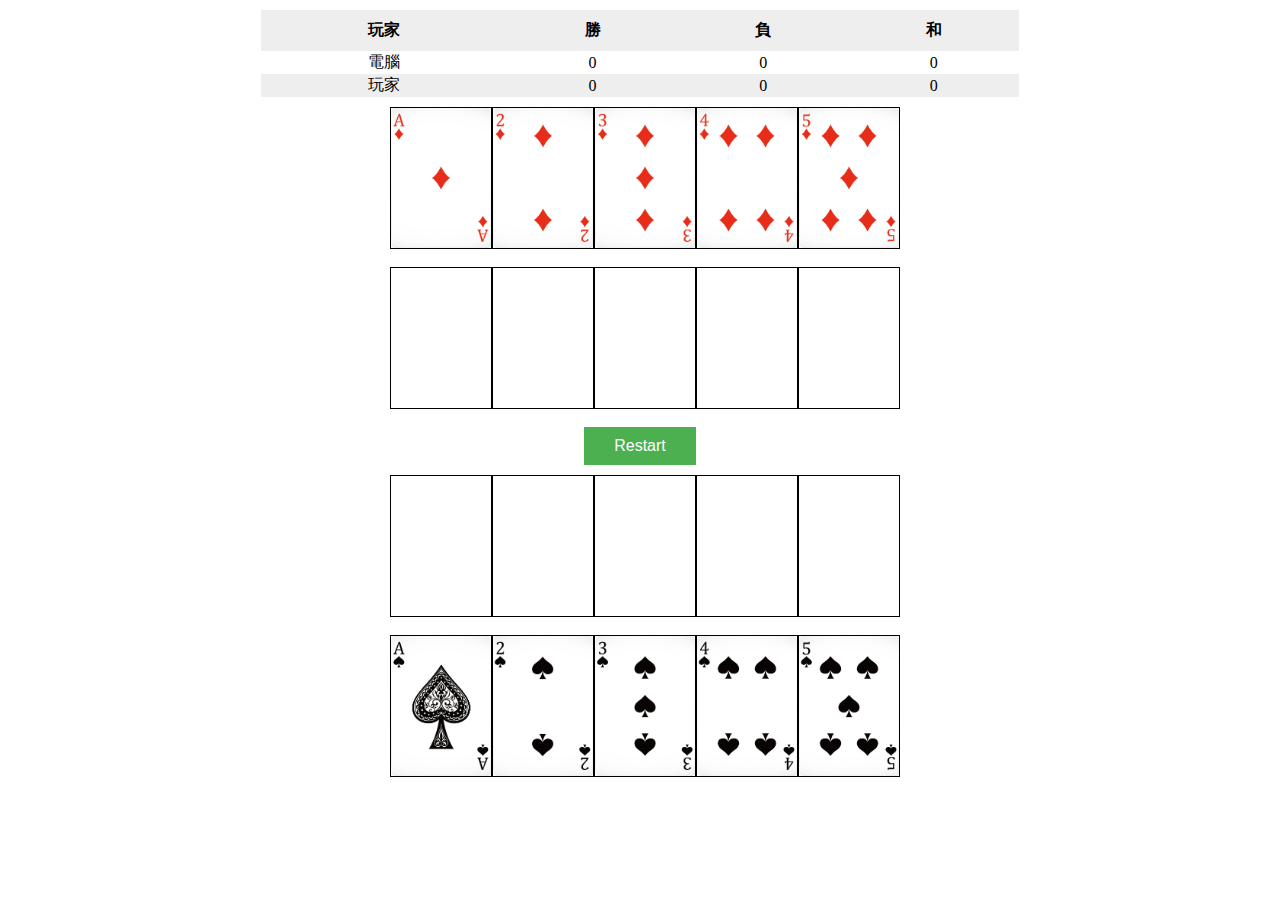
<file: index.html>
<!DOCTYPE html>
<html>

<head>
  <meta name="viewport" content="width=device-width, initial-scale=1">
  <link rel="stylesheet" type="text/css" href="https://Jwander0820.github.io/one2five-12345-Gaming/12345.css">
  <!-- rel 屬性表示資源類型，對應的值為 "stylesheet"，表示這是一個樣式表 -->
  <!-- type 屬性表示檔案類型，對應的值為 "text/css"，表示這是一個 CSS 檔案 -->
  <!-- href 屬性表示檔案位置，對應的值是 CSS 檔案的絕對或相對路徑。 -->
</head>

<body>
  <div class="tablestyle">
    <table id="scoreboard">
      <tr>
        <th>玩家</th>
        <th>勝</th>
        <th>負</th>
        <th>和</th>
      </tr>
      <tr>
        <td>電腦</td>
        <td id="player1-win">0</td>
        <td id="player1-lose">0</td>
        <td id="player1-draw">0</td>
      </tr>
      <tr>
        <td>玩家</td>
        <td id="player2-win">0</td>
        <td id="player2-lose">0</td>
        <td id="player2-draw">0</td>
      </tr>
    </table>
  </div>

  <div class="wrap">
    <div id="player1" class="player">
      <div class="card" id="p1_card1" ondrop="drop(event)" ondragover="allowDrop(event)">
        <img id="p1_drag1" src="https://Jwander0820.github.io/one2five-12345-Gaming/public/card/p2_card_1_diamond.png" width="100%" draggable="true"
          ondragstart="drag(event)">
      </div>
      <div class="card" id="p1_card2" ondrop="drop(event)" ondragover="allowDrop(event)">
        <img id="p1_drag2" src="https://Jwander0820.github.io/one2five-12345-Gaming/public/card/p2_card_2_diamond.png" width="100%" draggable="true"
          ondragstart="drag(event)">
      </div>
      <div class="card" id="p1_card3" ondrop="drop(event)" ondragover="allowDrop(event)">
        <img id="p1_drag3" src="https://Jwander0820.github.io/one2five-12345-Gaming/public/card/p2_card_3_diamond.png" width="100%" draggable="true"
          ondragstart="drag(event)">
      </div>
      <div class="card" id="p1_card4" ondrop="drop(event)" ondragover="allowDrop(event)">
        <img id="p1_drag4" src="https://Jwander0820.github.io/one2five-12345-Gaming/public/card/p2_card_4_diamond.png" width="100%" draggable="true"
          ondragstart="drag(event)">
      </div>
      <div class="card" id="p1_card5" ondrop="drop(event)" ondragover="allowDrop(event)">
        <img id="p1_drag5" src="https://Jwander0820.github.io/one2five-12345-Gaming/public/card/p2_card_5_diamond.png" width="100%" draggable="true"
          ondragstart="drag(event)">
      </div>
    </div>
    <div id="center-top" class="center" ondrop="drop(event)" ondragover="allowDrop(event)">
      <!-- Center Top -->
      <div class="card" id="p1_area1" ondrop="drop(event)" ondragover="allowDrop(event)"></div>
      <div class="card" id="p1_area2" ondrop="drop(event)" ondragover="allowDrop(event)"></div>
      <div class="card" id="p1_area3" ondrop="drop(event)" ondragover="allowDrop(event)"></div>
      <div class="card" id="p1_area4" ondrop="drop(event)" ondragover="allowDrop(event)"></div>
      <div class="card" id="p1_area5" ondrop="drop(event)" ondragover="allowDrop(event)"></div>
    </div>

    <div align="center">
      <button id="resetButton" class="button">Restart</button>
    </div>

    <div id="center-bottom" class="center" ondrop="drop(event)" ondragover="allowDrop(event)">
      <!-- Center Bottom -->
      <div class="card" id="p2_area1" ondrop="drop(event)" ondragover="allowDrop(event)"></div>
      <div class="card" id="p2_area2" ondrop="drop(event)" ondragover="allowDrop(event)"></div>
      <div class="card" id="p2_area3" ondrop="drop(event)" ondragover="allowDrop(event)"></div>
      <div class="card" id="p2_area4" ondrop="drop(event)" ondragover="allowDrop(event)"></div>
      <div class="card" id="p2_area5" ondrop="drop(event)" ondragover="allowDrop(event)"></div>
    </div>
    <!-- 玩家2卡牌 -->
    <div id="player2" class="player">
      <div class="card" id="p2_card1" ondrop="drop(event)" ondragover="allowDrop(event)">
        <img id="p2_drag1" src="https://Jwander0820.github.io/one2five-12345-Gaming/public/card/p1_card_1_spades.png" width="100%" draggable="true"
          ondragstart="drag(event)" onclick="handleClick(event)">
      </div>
      <div class="card" id="p2_card2" ondrop="drop(event)" ondragover="allowDrop(event)">
        <img id="p2_drag2" src="https://Jwander0820.github.io/one2five-12345-Gaming/public/card/p1_card_2_spades.png" width="100%" draggable="true"
          ondragstart="drag(event)" onclick="handleClick(event)">
      </div>
      <div class="card" id="p2_card3" ondrop="drop(event)" ondragover="allowDrop(event)">
        <img id="p2_drag3" src="https://Jwander0820.github.io/one2five-12345-Gaming/public/card/p1_card_3_spades.png" width="100%" draggable="true"
          ondragstart="drag(event)" onclick="handleClick(event)">
      </div>
      <div class="card" id="p2_card4" ondrop="drop(event)" ondragover="allowDrop(event)">
        <img id="p2_drag4" src="https://Jwander0820.github.io/one2five-12345-Gaming/public/card/p1_card_4_spades.png" width="100%" draggable="true"
          ondragstart="drag(event)" onclick="handleClick(event)">
      </div>
      <div class="card" id="p2_card5" ondrop="drop(event)" ondragover="allowDrop(event)">
        <img id="p2_drag5" src="https://Jwander0820.github.io/one2five-12345-Gaming/public/card/p1_card_5_spades.png" width="100%" draggable="true"
          ondragstart="drag(event)" onclick="handleClick(event)">
      </div>
      <!-- 其他卡牌 -->
    </div>

  </div>
  <script src="https://Jwander0820.github.io/one2five-12345-Gaming/12345.js"></script>
</body>

</html>
</file>
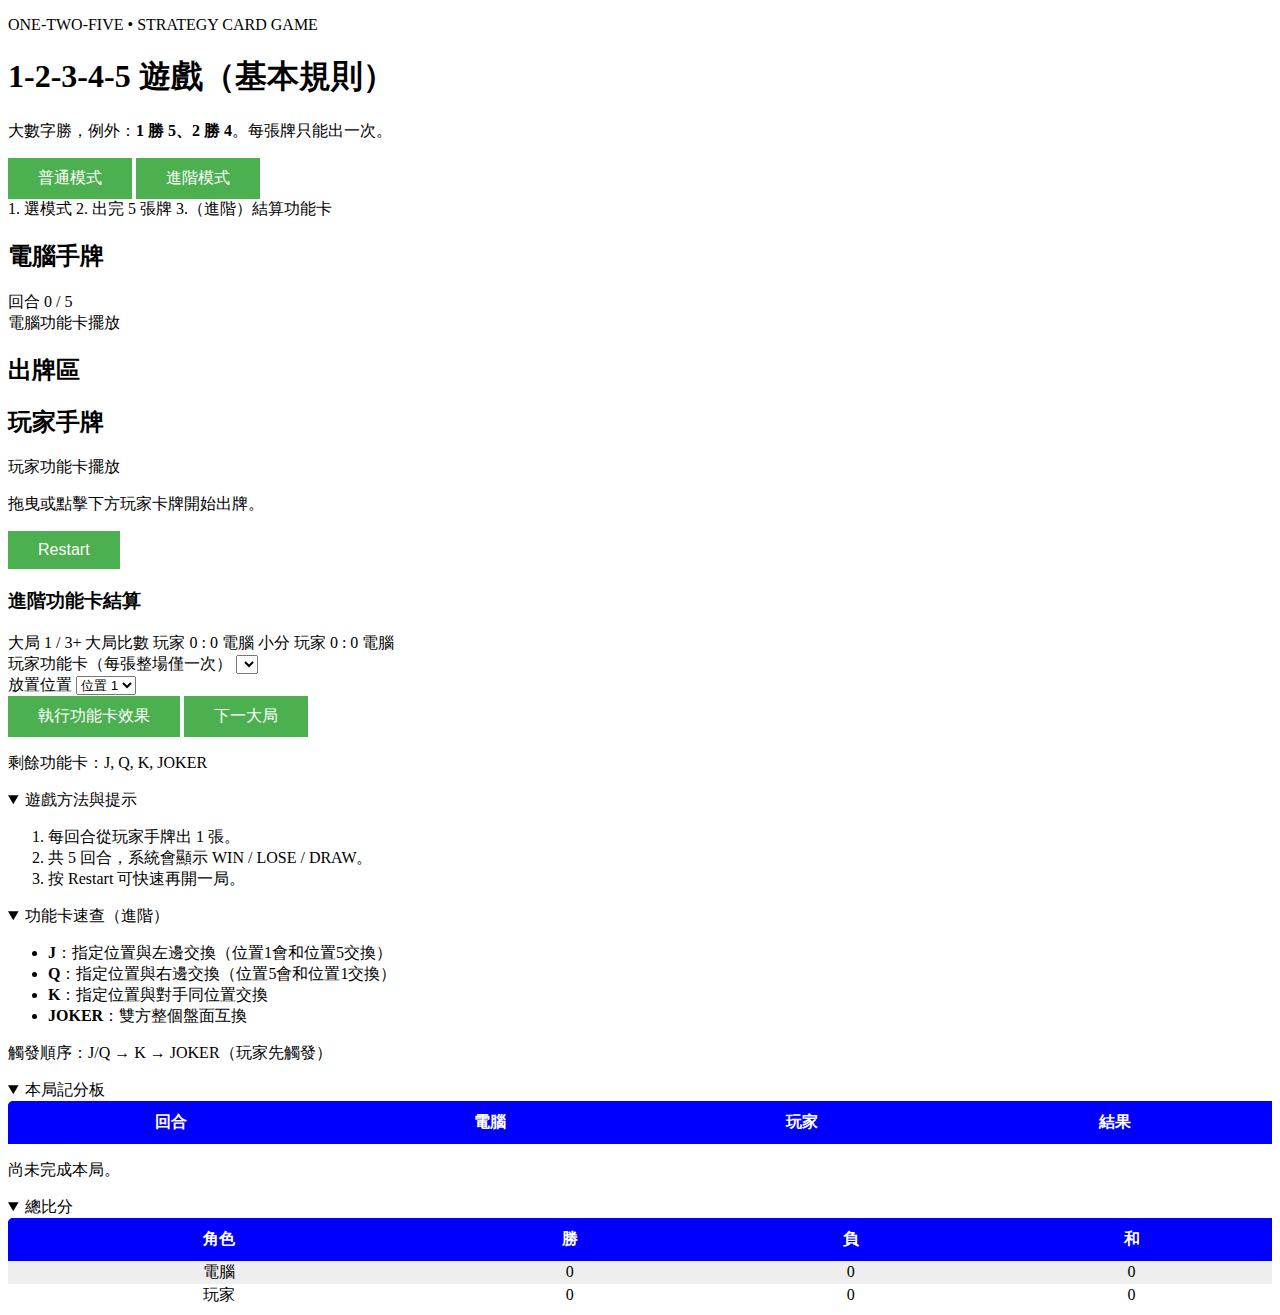
<file: frontend/index.html>
<!DOCTYPE html>
<html lang="zh-Hant">

<head>
  <meta charset="UTF-8" />
  <meta name="viewport" content="width=device-width, initial-scale=1" />
  <title>1-2-3-4-5 網頁遊戲</title>
  <link rel="stylesheet" type="text/css" href="12345.css" />
</head>

<body>
  <main class="layout">
    <section class="game-shell panel">
      <header class="game-header modern-hero">
        <p class="eyebrow">ONE-TWO-FIVE • STRATEGY CARD GAME</p>
        <h1 id="game-title">1-2-3-4-5 遊戲（基本規則）</h1>
        <p id="game-subtitle" class="subtitle">大數字勝，例外：<strong>1 勝 5、2 勝 4</strong>。每張牌只能出一次。</p>

        <div class="mode-switch" role="group" aria-label="模式切換">
          <button id="mode-basic" class="button mode active" type="button">普通模式</button>
          <button id="mode-advanced" class="button mode" type="button">進階模式</button>
        </div>

        <div class="guide-strip" aria-live="polite">
          <span id="step-choose-mode" class="guide-step active">1. 選模式</span>
          <span id="step-play-five" class="guide-step">2. 出完 5 張牌</span>
          <span id="step-resolve-card" class="guide-step">3.（進階）結算功能卡</span>
        </div>
      </header>

      <section class="battlefield">
        <div class="row-title">
          <h2>電腦手牌</h2>
          <span id="round-progress" class="pill">回合 0 / 5</span>
        </div>
        <div id="cpu-area" class="slots"></div>

        <div class="func-row-wrap">
          <span class="func-label">電腦功能卡擺放</span>
          <div id="cpu-func-row" class="func-row"></div>
        </div>

        <h2 class="mid-title">出牌區</h2>
        <div id="player-area" class="slots drop-target" aria-label="玩家置牌區"></div>

        <h2>玩家手牌</h2>
        <div id="player-hand" class="hand"></div>

        <div class="func-row-wrap">
          <span class="func-label">玩家功能卡擺放</span>
          <div id="player-func-row" class="func-row"></div>
        </div>
      </section>

      <footer class="action-row">
        <p id="hint" class="hint">拖曳或點擊下方玩家卡牌開始出牌。</p>
        <button id="restart-btn" class="button" type="button">Restart</button>
      </footer>

      <section id="advanced-controls" class="panel advanced-controls hidden" aria-live="polite">
        <div class="advanced-top">
          <h3>進階功能卡結算</h3>
          <div class="advanced-stats">
            <span id="major-round-pill" class="pill">大局 1 / 3+</span>
            <span id="major-score-pill" class="pill">大局比數 玩家 0 : 0 電腦</span>
            <span id="minor-score-pill" class="pill">小分 玩家 0 : 0 電腦</span>
          </div>
        </div>

        <div class="advanced-grid">
          <div>
            <label for="player-card-select">玩家功能卡（每張整場僅一次）</label>
            <select id="player-card-select"></select>
          </div>
          <div>
            <label for="player-pos-select">放置位置</label>
            <select id="player-pos-select">
              <option value="1">位置 1</option>
              <option value="2">位置 2</option>
              <option value="3">位置 3</option>
              <option value="4">位置 4</option>
              <option value="5">位置 5</option>
            </select>
          </div>
          <button id="resolve-advanced-btn" class="button" type="button" disabled>執行功能卡效果</button>
          <button id="next-major-btn" class="button ghost hidden" type="button">下一大局</button>
        </div>

        <p id="cards-left" class="hint">剩餘功能卡：J, Q, K, JOKER</p>
        <p id="advanced-status" class="hint"></p>
      </section>
    </section>

    <aside class="side-panels">
      <details class="panel fold" open>
        <summary>遊戲方法與提示</summary>
        <ol id="rules-list">
          <li>每回合從玩家手牌出 1 張。</li>
          <li>共 5 回合，系統會顯示 WIN / LOSE / DRAW。</li>
          <li>按 Restart 可快速再開一局。</li>
        </ol>
      </details>

      <details class="panel fold" open>
        <summary>功能卡速查（進階）</summary>
        <ul class="card-guide">
          <li><strong>J</strong>：指定位置與左邊交換（位置1會和位置5交換）</li>
          <li><strong>Q</strong>：指定位置與右邊交換（位置5會和位置1交換）</li>
          <li><strong>K</strong>：指定位置與對手同位置交換</li>
          <li><strong>JOKER</strong>：雙方整個盤面互換</li>
        </ul>
        <p class="hint">觸發順序：J/Q → K → JOKER（玩家先觸發）</p>
      </details>

      <details class="panel fold" open>
        <summary>本局記分板</summary>
        <table id="round-table">
          <thead>
            <tr>
              <th>回合</th>
              <th>電腦</th>
              <th>玩家</th>
              <th>結果</th>
            </tr>
          </thead>
          <tbody></tbody>
        </table>
        <p id="final-result" class="final-result">尚未完成本局。</p>
      </details>

      <details class="panel fold" open>
        <summary>總比分</summary>
        <table id="scoreboard">
          <thead>
            <tr>
              <th>角色</th>
              <th>勝</th>
              <th>負</th>
              <th>和</th>
            </tr>
          </thead>
          <tbody>
            <tr>
              <td>電腦</td>
              <td id="cpu-win">0</td>
              <td id="cpu-lose">0</td>
              <td id="cpu-draw">0</td>
            </tr>
            <tr>
              <td>玩家</td>
              <td id="player-win">0</td>
              <td id="player-lose">0</td>
              <td id="player-draw">0</td>
            </tr>
          </tbody>
        </table>
      </details>
    </aside>
  </main>

  <script src="12345.js"></script>
</body>

</html>
</file>
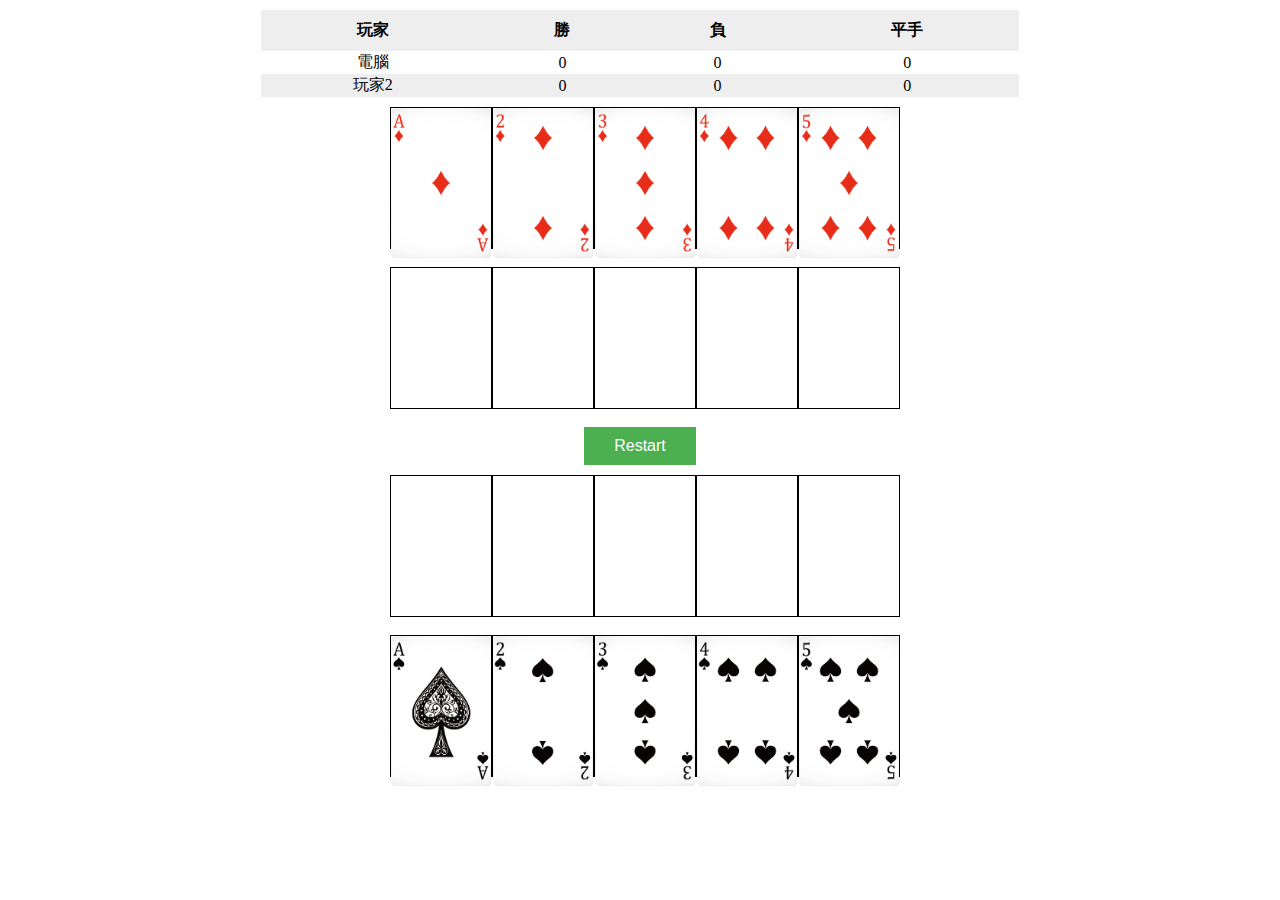
<file: 12345.html>
<!DOCTYPE html>
<html>

<head>
  <link rel="stylesheet" type="text/css" href="12345.css">
  <!-- rel 屬性表示資源類型，對應的值為 "stylesheet"，表示這是一個樣式表 -->
  <!-- type 屬性表示檔案類型，對應的值為 "text/css"，表示這是一個 CSS 檔案 -->
  <!-- href 屬性表示檔案位置，對應的值是 CSS 檔案的絕對或相對路徑。 -->
</head>

<!-- HTML code -->
<div class="tablestyle">
  <table id="scoreboard">
    <tr>
      <th>玩家</th>
      <th>勝</th>
      <th>負</th>
      <th>平手</th>
    </tr>
    <tr>
      <td>電腦</td>
      <td id="player1-win">0</td>
      <td id="player1-lose">0</td>
      <td id="player1-draw">0</td>
    </tr>
    <tr>
      <td>玩家2</td>
      <td id="player2-win">0</td>
      <td id="player2-lose">0</td>
      <td id="player2-draw">0</td>
    </tr>
  </table>
</div>

<!-- 玩家1(電腦)卡牌 -->

<body>
  <div class="wrap">
    <div id="player1" class="player">
      <div class="card" id="p1_card1" ondrop="drop(event)" ondragover="allowDrop(event)">
        <img id="p1_drag1" src="./public/card/p2_card_1_diamond.png" width="100px" height="150px" draggable="true"
          ondragstart="drag(event)">
      </div>
      <div class="card" id="p1_card2" ondrop="drop(event)" ondragover="allowDrop(event)">
        <img id="p1_drag2" src="./public/card/p2_card_2_diamond.png" width="100px" height="150px" draggable="true"
          ondragstart="drag(event)">
      </div>
      <div class="card" id="p1_card3" ondrop="drop(event)" ondragover="allowDrop(event)">
        <img id="p1_drag3" src="./public/card/p2_card_3_diamond.png" width="100px" height="150px" draggable="true"
          ondragstart="drag(event)">
      </div>
      <div class="card" id="p1_card4" ondrop="drop(event)" ondragover="allowDrop(event)">
        <img id="p1_drag4" src="./public/card/p2_card_4_diamond.png" width="100px" height="150px" draggable="true"
          ondragstart="drag(event)">
      </div>
      <div class="card" id="p1_card5" ondrop="drop(event)" ondragover="allowDrop(event)">
        <img id="p1_drag5" src="./public/card/p2_card_5_diamond.png" width="100px" height="150px" draggable="true"
          ondragstart="drag(event)">
      </div>
    </div>
    <div id="center-top" class="center" ondrop="drop(event)" ondragover="allowDrop(event)">
      <!-- Center Top -->
      <div class="card" id="p1_area1" ondrop="drop(event)" ondragover="allowDrop(event)"></div>
      <div class="card" id="p1_area2" ondrop="drop(event)" ondragover="allowDrop(event)"></div>
      <div class="card" id="p1_area3" ondrop="drop(event)" ondragover="allowDrop(event)"></div>
      <div class="card" id="p1_area4" ondrop="drop(event)" ondragover="allowDrop(event)"></div>
      <div class="card" id="p1_area5" ondrop="drop(event)" ondragover="allowDrop(event)"></div>
    </div>

    <div align="center">
      <button id="resetButton" class="button">Restart</button>
    </div>

    <div id="center-bottom" class="center" ondrop="drop(event)" ondragover="allowDrop(event)">
      <!-- Center Bottom -->
      <div class="card" id="p2_area1" ondrop="drop(event)" ondragover="allowDrop(event)"></div>
      <div class="card" id="p2_area2" ondrop="drop(event)" ondragover="allowDrop(event)"></div>
      <div class="card" id="p2_area3" ondrop="drop(event)" ondragover="allowDrop(event)"></div>
      <div class="card" id="p2_area4" ondrop="drop(event)" ondragover="allowDrop(event)"></div>
      <div class="card" id="p2_area5" ondrop="drop(event)" ondragover="allowDrop(event)"></div>
    </div>
    <!-- 玩家2卡牌 -->
    <div id="player2" class="player">
      <div class="card" id="p2_card1" ondrop="drop(event)" ondragover="allowDrop(event)">
        <img id="p2_drag1" src="./public/card/p1_card_1_spades.png" width="100px" height="150px" draggable="true"
          ondragstart="drag(event)">
      </div>
      <div class="card" id="p2_card2" ondrop="drop(event)" ondragover="allowDrop(event)">
        <img id="p2_drag2" src="./public/card/p1_card_2_spades.png" width="100px" height="150px" draggable="true"
          ondragstart="drag(event)">
      </div>
      <div class="card" id="p2_card3" ondrop="drop(event)" ondragover="allowDrop(event)">
        <img id="p2_drag3" src="./public/card/p1_card_3_spades.png" width="100px" height="150px" draggable="true"
          ondragstart="drag(event)">
      </div>
      <div class="card" id="p2_card4" ondrop="drop(event)" ondragover="allowDrop(event)">
        <img id="p2_drag4" src="./public/card/p1_card_4_spades.png" width="100px" height="150px" draggable="true"
          ondragstart="drag(event)">
      </div>
      <div class="card" id="p2_card5" ondrop="drop(event)" ondragover="allowDrop(event)">
        <img id="p2_drag5" src="./public/card/p1_card_5_spades.png" width="100px" height="150px" draggable="true"
          ondragstart="drag(event)">
      </div>
      <!-- 其他卡牌 -->
    </div>
  </div>
  <script src="12345.js"></script>
</body>

</html>
</file>
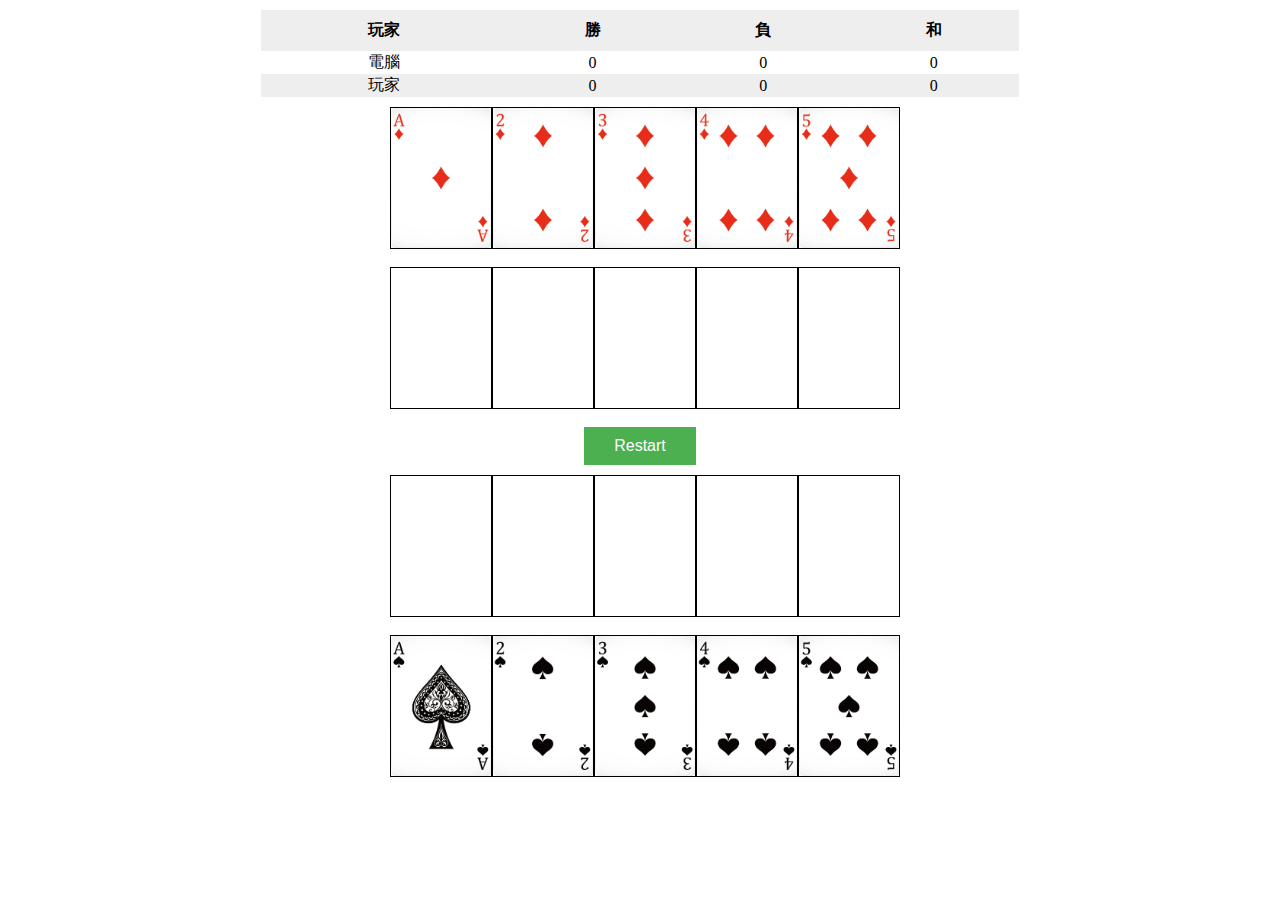
<file: index_local.html>
<!DOCTYPE html>
<html>

<head>
  <meta name="viewport" content="width=device-width, initial-scale=1">
  <link rel="stylesheet" type="text/css" href="12345.css">
  <!-- rel 屬性表示資源類型，對應的值為 "stylesheet"，表示這是一個樣式表 -->
  <!-- type 屬性表示檔案類型，對應的值為 "text/css"，表示這是一個 CSS 檔案 -->
  <!-- href 屬性表示檔案位置，對應的值是 CSS 檔案的絕對或相對路徑。 -->
</head>

<body>
  <div class="tablestyle">
    <table id="scoreboard">
      <tr>
        <th>玩家</th>
        <th>勝</th>
        <th>負</th>
        <th>和</th>
      </tr>
      <tr>
        <td>電腦</td>
        <td id="player1-win">0</td>
        <td id="player1-lose">0</td>
        <td id="player1-draw">0</td>
      </tr>
      <tr>
        <td>玩家</td>
        <td id="player2-win">0</td>
        <td id="player2-lose">0</td>
        <td id="player2-draw">0</td>
      </tr>
    </table>
  </div>

  <div class="wrap">
    <div id="player1" class="player">
      <div class="card" id="p1_card1" ondrop="drop(event)" ondragover="allowDrop(event)">
        <img id="p1_drag1" src="./public/card/p2_card_1_diamond.png" width="100%" draggable="true"
          ondragstart="drag(event)">
      </div>
      <div class="card" id="p1_card2" ondrop="drop(event)" ondragover="allowDrop(event)">
        <img id="p1_drag2" src="./public/card/p2_card_2_diamond.png" width="100%" draggable="true"
          ondragstart="drag(event)">
      </div>
      <div class="card" id="p1_card3" ondrop="drop(event)" ondragover="allowDrop(event)">
        <img id="p1_drag3" src="./public/card/p2_card_3_diamond.png" width="100%" draggable="true"
          ondragstart="drag(event)">
      </div>
      <div class="card" id="p1_card4" ondrop="drop(event)" ondragover="allowDrop(event)">
        <img id="p1_drag4" src="./public/card/p2_card_4_diamond.png" width="100%" draggable="true"
          ondragstart="drag(event)">
      </div>
      <div class="card" id="p1_card5" ondrop="drop(event)" ondragover="allowDrop(event)">
        <img id="p1_drag5" src="./public/card/p2_card_5_diamond.png" width="100%" draggable="true"
          ondragstart="drag(event)">
      </div>
    </div>
    <div id="center-top" class="center" ondrop="drop(event)" ondragover="allowDrop(event)">
      <!-- Center Top -->
      <div class="card" id="p1_area1" ondrop="drop(event)" ondragover="allowDrop(event)"></div>
      <div class="card" id="p1_area2" ondrop="drop(event)" ondragover="allowDrop(event)"></div>
      <div class="card" id="p1_area3" ondrop="drop(event)" ondragover="allowDrop(event)"></div>
      <div class="card" id="p1_area4" ondrop="drop(event)" ondragover="allowDrop(event)"></div>
      <div class="card" id="p1_area5" ondrop="drop(event)" ondragover="allowDrop(event)"></div>
    </div>

    <div align="center">
      <button id="resetButton" class="button">Restart</button>
    </div>

    <div id="center-bottom" class="center" ondrop="drop(event)" ondragover="allowDrop(event)">
      <!-- Center Bottom -->
      <div class="card" id="p2_area1" ondrop="drop(event)" ondragover="allowDrop(event)"></div>
      <div class="card" id="p2_area2" ondrop="drop(event)" ondragover="allowDrop(event)"></div>
      <div class="card" id="p2_area3" ondrop="drop(event)" ondragover="allowDrop(event)"></div>
      <div class="card" id="p2_area4" ondrop="drop(event)" ondragover="allowDrop(event)"></div>
      <div class="card" id="p2_area5" ondrop="drop(event)" ondragover="allowDrop(event)"></div>
    </div>
    <!-- 玩家2卡牌 -->
    <div id="player2" class="player">
      <div class="card" id="p2_card1" ondrop="drop(event)" ondragover="allowDrop(event)">
        <img id="p2_drag1" src="./public/card/p1_card_1_spades.png" width="100%" draggable="true"
          ondragstart="drag(event)" onclick="handleClick(event)">
      </div>
      <div class="card" id="p2_card2" ondrop="drop(event)" ondragover="allowDrop(event)">
        <img id="p2_drag2" src="./public/card/p1_card_2_spades.png" width="100%" draggable="true"
          ondragstart="drag(event)" onclick="handleClick(event)">
      </div>
      <div class="card" id="p2_card3" ondrop="drop(event)" ondragover="allowDrop(event)">
        <img id="p2_drag3" src="./public/card/p1_card_3_spades.png" width="100%" draggable="true"
          ondragstart="drag(event)" onclick="handleClick(event)">
      </div>
      <div class="card" id="p2_card4" ondrop="drop(event)" ondragover="allowDrop(event)">
        <img id="p2_drag4" src="./public/card/p1_card_4_spades.png" width="100%" draggable="true"
          ondragstart="drag(event)" onclick="handleClick(event)">
      </div>
      <div class="card" id="p2_card5" ondrop="drop(event)" ondragover="allowDrop(event)">
        <img id="p2_drag5" src="./public/card/p1_card_5_spades.png" width="100%" draggable="true"
          ondragstart="drag(event)" onclick="handleClick(event)">
      </div>
      <!-- 其他卡牌 -->
    </div>

  </div>
  <script src="12345.js"></script>
</body>

</html>
</file>
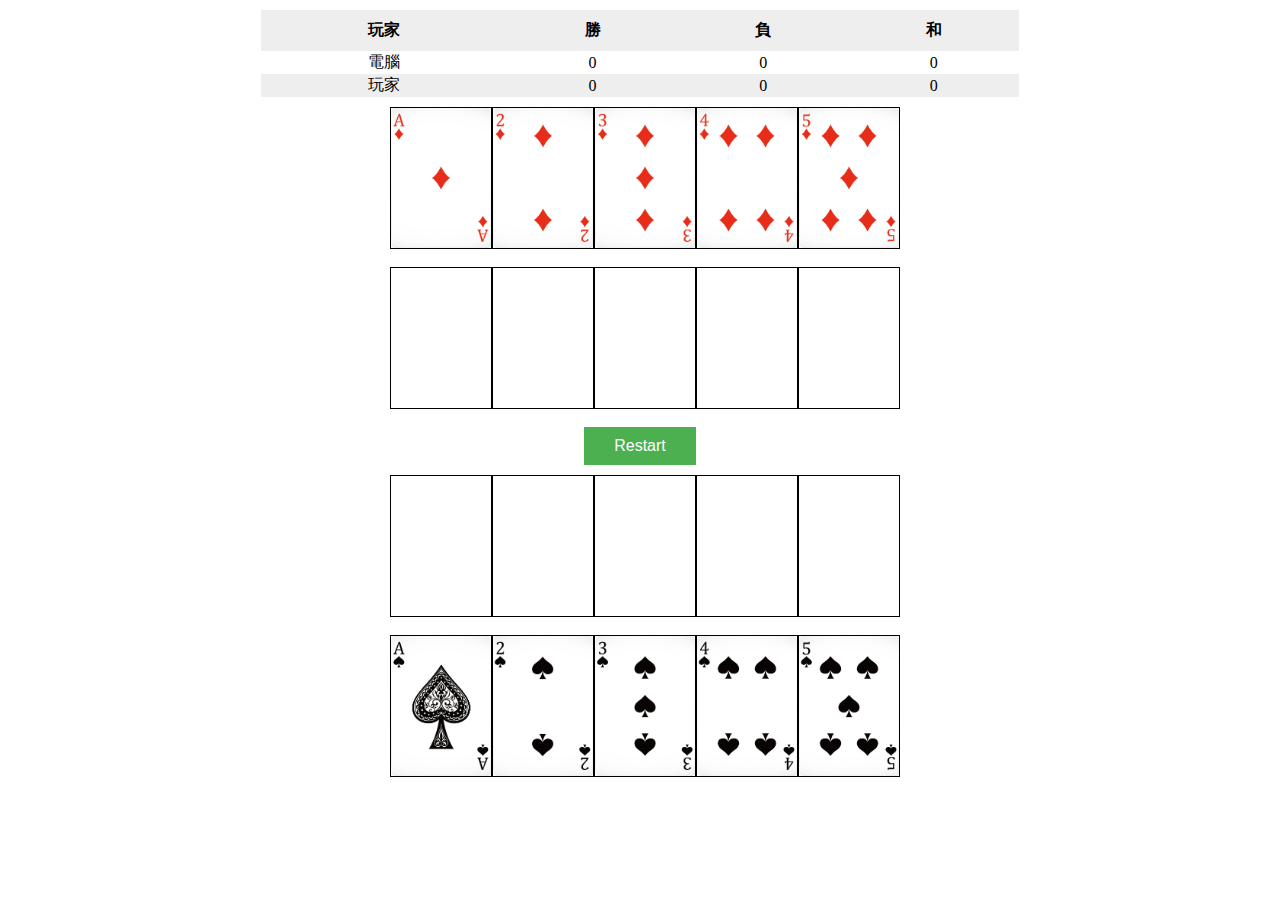
<file: frontend/12345.html>
<!DOCTYPE html>
<html>

<head>
  <meta name="viewport" content="width=device-width, initial-scale=1">
  <link rel="stylesheet" type="text/css" href="12345.css">
  <!-- rel 屬性表示資源類型，對應的值為 "stylesheet"，表示這是一個樣式表 -->
  <!-- type 屬性表示檔案類型，對應的值為 "text/css"，表示這是一個 CSS 檔案 -->
  <!-- href 屬性表示檔案位置，對應的值是 CSS 檔案的絕對或相對路徑。 -->
</head>

<!-- HTML code -->
<body>
  <div class="tablestyle">
    <table id="scoreboard">
      <tr>
        <th>玩家</th>
        <th>勝</th>
        <th>負</th>
        <th>和</th>
      </tr>
      <tr>
        <td>電腦</td>
        <td id="player1-win">0</td>
        <td id="player1-lose">0</td>
        <td id="player1-draw">0</td>
      </tr>
      <tr>
        <td>玩家</td>
        <td id="player2-win">0</td>
        <td id="player2-lose">0</td>
        <td id="player2-draw">0</td>
      </tr>
    </table>
  </div>

<!-- 玩家1(電腦)卡牌 -->
  <div class="wrap">
    <div id="player1" class="player">
      <div class="card" id="p1_card1" ondrop="drop(event)" ondragover="allowDrop(event)">
        <img id="p1_drag1" src="../public/card/p2_card_1_diamond.png" width="100%" draggable="true"
          ondragstart="drag(event)">
      </div>
      <div class="card" id="p1_card2" ondrop="drop(event)" ondragover="allowDrop(event)">
        <img id="p1_drag2" src="../public/card/p2_card_2_diamond.png" width="100%" draggable="true"
          ondragstart="drag(event)">
      </div>
      <div class="card" id="p1_card3" ondrop="drop(event)" ondragover="allowDrop(event)">
        <img id="p1_drag3" src="../public/card/p2_card_3_diamond.png" width="100%" draggable="true"
          ondragstart="drag(event)">
      </div>
      <div class="card" id="p1_card4" ondrop="drop(event)" ondragover="allowDrop(event)">
        <img id="p1_drag4" src="../public/card/p2_card_4_diamond.png" width="100%" draggable="true"
          ondragstart="drag(event)">
      </div>
      <div class="card" id="p1_card5" ondrop="drop(event)" ondragover="allowDrop(event)">
        <img id="p1_drag5" src="../public/card/p2_card_5_diamond.png" width="100%" draggable="true"
          ondragstart="drag(event)">
      </div>
    </div>
    <div id="center-top" class="center" ondrop="drop(event)" ondragover="allowDrop(event)">
      <!-- Center Top -->
      <div class="card" id="p1_area1" ondrop="drop(event)" ondragover="allowDrop(event)"></div>
      <div class="card" id="p1_area2" ondrop="drop(event)" ondragover="allowDrop(event)"></div>
      <div class="card" id="p1_area3" ondrop="drop(event)" ondragover="allowDrop(event)"></div>
      <div class="card" id="p1_area4" ondrop="drop(event)" ondragover="allowDrop(event)"></div>
      <div class="card" id="p1_area5" ondrop="drop(event)" ondragover="allowDrop(event)"></div>
    </div>

    <div align="center">
      <button id="resetButton" class="button">Restart</button>
    </div>

    <div id="center-bottom" class="center" ondrop="drop(event)" ondragover="allowDrop(event)">
      <!-- Center Bottom -->
      <div class="card" id="p2_area1" ondrop="drop(event)" ondragover="allowDrop(event)"></div>
      <div class="card" id="p2_area2" ondrop="drop(event)" ondragover="allowDrop(event)"></div>
      <div class="card" id="p2_area3" ondrop="drop(event)" ondragover="allowDrop(event)"></div>
      <div class="card" id="p2_area4" ondrop="drop(event)" ondragover="allowDrop(event)"></div>
      <div class="card" id="p2_area5" ondrop="drop(event)" ondragover="allowDrop(event)"></div>
    </div>
    <!-- 玩家2卡牌 -->
    <div id="player2" class="player">
      <div class="card" id="p2_card1" ondrop="drop(event)" ondragover="allowDrop(event)">
        <img id="p2_drag1" src="../public/card/p1_card_1_spades.png" width="100%" draggable="true"
          ondragstart="drag(event)" onclick="handleClick(event)">
      </div>
      <div class="card" id="p2_card2" ondrop="drop(event)" ondragover="allowDrop(event)">
        <img id="p2_drag2" src="../public/card/p1_card_2_spades.png" width="100%" draggable="true"
          ondragstart="drag(event)" onclick="handleClick(event)">
      </div>
      <div class="card" id="p2_card3" ondrop="drop(event)" ondragover="allowDrop(event)">
        <img id="p2_drag3" src="../public/card/p1_card_3_spades.png" width="100%" draggable="true"
          ondragstart="drag(event)" onclick="handleClick(event)">
      </div>
      <div class="card" id="p2_card4" ondrop="drop(event)" ondragover="allowDrop(event)">
        <img id="p2_drag4" src="../public/card/p1_card_4_spades.png" width="100%" draggable="true"
          ondragstart="drag(event)" onclick="handleClick(event)">
      </div>
      <div class="card" id="p2_card5" ondrop="drop(event)" ondragover="allowDrop(event)">
        <img id="p2_drag5" src="../public/card/p1_card_5_spades.png" width="100%" draggable="true"
          ondragstart="drag(event)" onclick="handleClick(event)">
      </div>
      <!-- 其他卡牌 -->
    </div>
    
  </div>
  <script src="12345.js"></script>
</body>

</html>
</file>
<file: frontend/12345.css>
/* CSS code */
.wrap{
  width: 80%;
  margin: auto;
}

.player,
.player1,
.player2,
.center {
  display: grid;
  grid-template-columns: repeat(5, 1fr);
  grid-template-rows: repeat(4, 1fr);
  width: 500px;
  height: 150px;
  margin: 10px auto;
  text-align: center;
}

.card {
  width: 100px;
  height: 140px;
  border: 1px solid black;
  margin: auto;
  float: left;
}


.button {
  background-color: #4CAF50;
  border: none;
  color: white;
  padding: 10px 30px;
  text-align: center;
  text-decoration: none;
  display: inline-block;
  font-size: 16px;
  margin: auto;
  cursor: pointer;
}

.tablestyle {
  width: 60%;
  margin: 10px auto;
}

table {
  border-spacing: 0;
  width: 100%;
}

tr {
  text-align: center;
}
th {
  padding: 10px;
}
table tbody tr:nth-child(odd){
  background-color: #eee
}
table thead {
  background-color: blue;
  color: white;
}
table thead th:first-child {
  border-radius: 5px 0 0 0;
  border: 1px solid blue;
}
</file>
<file: 12345.css>
/* CSS code */
.wrap{
  width: 80%;
  margin: auto;
}

.player,
.player1,
.player2,
.center {
  display: grid;
  grid-template-columns: repeat(5, 1fr);
  grid-template-rows: repeat(4, 1fr);
  width: 500px;
  height: 150px;
  margin: 10px auto;
  text-align: center;
}

.card {
  width: 100px;
  height: 140px;
  border: 1px solid black;
  margin: auto;
  float: left;
}


.button {
  background-color: #4CAF50;
  border: none;
  color: white;
  padding: 10px 30px;
  text-align: center;
  text-decoration: none;
  display: inline-block;
  font-size: 16px;
  margin: auto;
  cursor: pointer;
}

.tablestyle {
  width: 60%;
  margin: 10px auto;
}

table {
  border-spacing: 0;
  width: 100%;
}

tr {
  text-align: center;
}
th {
  padding: 10px;
}
table tbody tr:nth-child(odd){
  background-color: #eee
}
table thead {
  background-color: blue;
  color: white;
}
table thead th:first-child {
  border-radius: 5px 0 0 0;
  border: 1px solid blue;
}
</file>
